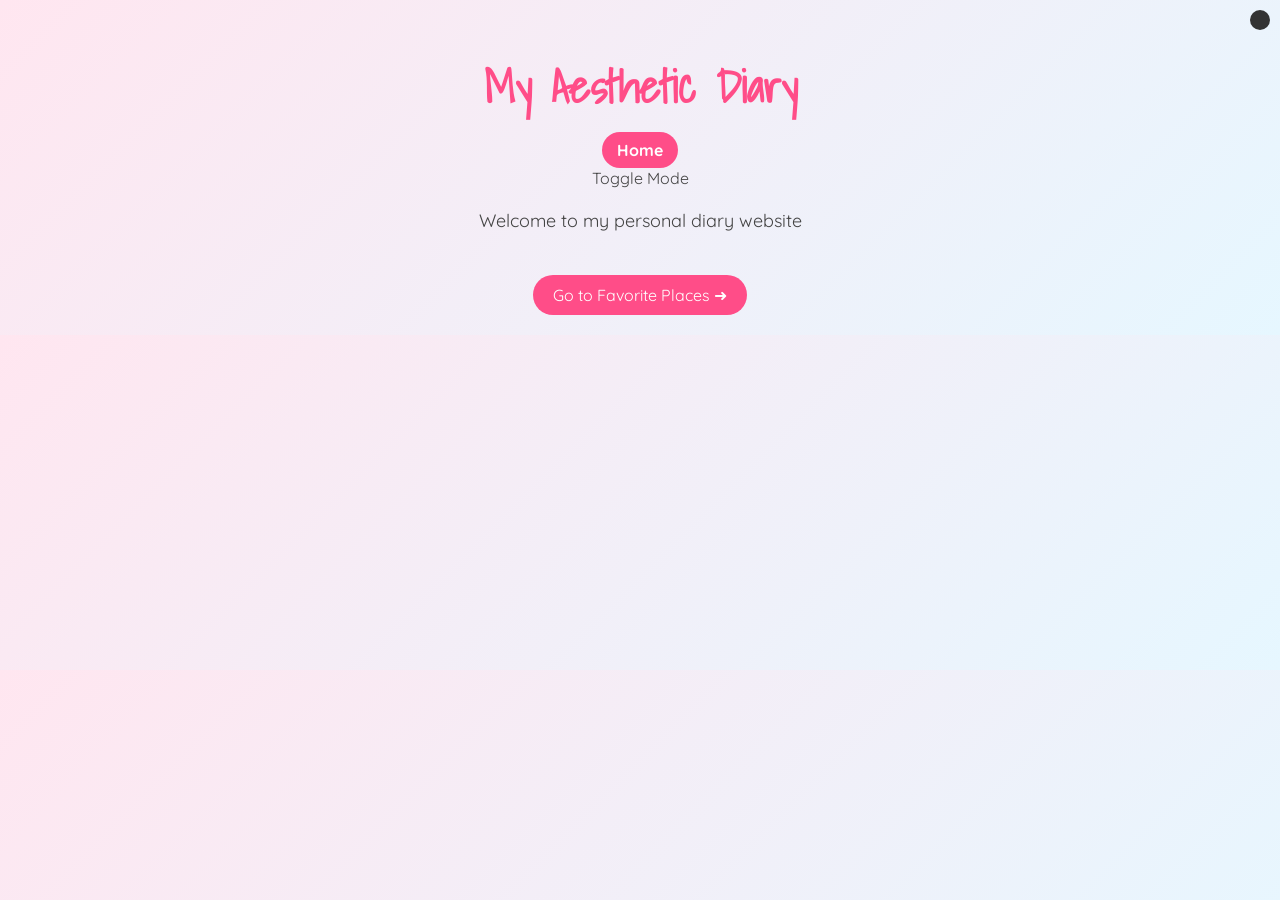
<file: index.html>
<!DOCTYPE html>
<html>
<header>
    <h1>My Aesthetic Diary</h1>
    <nav>
        <a href="index.html">Home</a>
</nav>
</header>

<body>

<button onclick="toggleMode"class=mode-btn></button> Toggle Mode</button>

<p>Welcome to my personal diary website </p>
<link rel="stylesheet" href="style.css">

<a href="favorite-places.html">Go to Favorite Places ➜</a>

<script>
function toggleMode() {
    document.body.classList.toggle("dark");
}
</script>

</body>
</html>
</file>
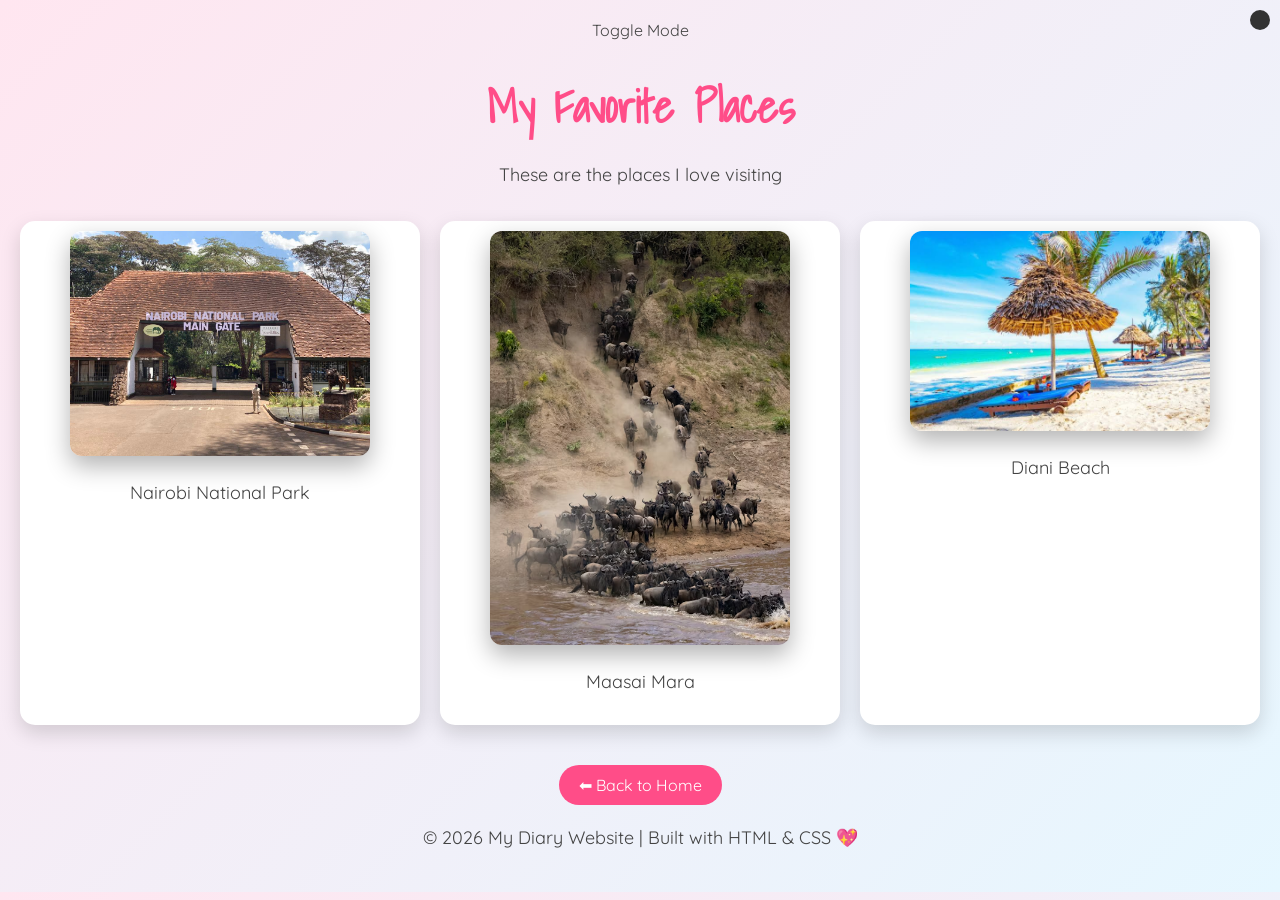
<file: favorite-places.html>
<!DOCTYPE html>
<html>
<head>
    <title>Favorite Places</title>
    <link rel="stylesheet" href="style.css">
</head>

<body>

<button onclick="toggleMode()" class="mode-btn"></button> Toggle Mode</button>

<h1> My Favorite Places</h1>

<p>These are the places I love visiting </p>

<div class="gallery">

    <div class="card">
        <img src="images/nairobi-national-park-main-gate.jpeg">
        <p>Nairobi National Park</p>
    </div>

    <div class="card">
        <img src="images/maasai mara.avif">
        <p>Maasai Mara</p>
    </div>

    <div class="card">
        <img src="images/diani beach.jpeg">
        <p>Diani Beach</p>
    </div>

</div>

<br>
<a class="back" href="index.html">⬅ Back to Home</a>

<script>
function toggleMode() {
    document.body.classList.toggle("dark");
}
</script>

</body>
<footer>
    <p>© 2026 My Diary Website | Built with HTML & CSS 💖</p>
</footer>
</html>
</file>
<file: style.css>
/* 🌸 GOOGLE FONTS */
@import url('https://fonts.googleapis.com/css2?family=Quicksand:wght@300;400;600&family=Shadows+Into+Light&display=swap');

/* 🌷 BASE LIGHT MODE */
body {
    font-family: 'Quicksand', sans-serif;
    margin: 0;
    padding: 20px;
    background: linear-gradient(135deg, #ffe6f0, #e6f7ff);
    color: #444;
    text-align: center;
    transition: 0.5s ease;
}
* {
    box-sizing: border-box;
}

/* 🌙 DARK MODE */
body.dark {
    background: linear-gradient(135deg, #1a1a2e, #16213e);
    color: #f5f5f5;
}

/* 📔 TITLE */
h1 {
    font-family: 'Shadows Into Light', cursive;
    font-size: 45px;
    color: #ff4d88;
    margin-bottom: 10px;
    animation: fadeIn 1s ease-in-out;
}

/* 🌙 DARK TITLE */
body.dark h1 {
    color: #ff80aa;
}

/* 📖 TEXT */
p {
    font-size: 18px;
    line-height: 1.7;
}

/* 🏞️ GALLERY GRID */
.gallery {
    display: grid;
    grid-template-columns: repeat(auto-fit, minmax(220px, 1fr));
    gap: 20px;
    margin-top: 30px;
}
img {
    width: 100%;
    max-width: 300px;
    border-radius: 15px;
    box-shadow: 0 10px 25px rgba(0,0,0,0.3);
    transition: transform 0.3s ease;
}

img:hover {
    transform: scale(1.05);
}
/* 🖼️ CARD STYLE */
.card {
    background: white;
    border-radius: 15px;
    padding: 10px;
    box-shadow: 0 8px 20px rgba(0,0,0,0.15);
    transition: transform 0.3s ease;
}
section {
    background: rgba(255,255,255,0.3);
    margin: 20px;
    padding: 15px;
    border-radius: 15px;
    box-shadow: 0 5px 15px rgba(0,0,0,0.2);
}

/* DARK CARDS */
body.dark .card {
    background: #222;
}

/* IMAGE STYLE */
.card img {
    width: 100%;
    border-radius: 12px;
}

/* HOVER EFFECT */
.card:hover {
    transform: scale(1.05);
}

/* 🔗 BUTTON STYLE */
a {
    display: inline-block;
    margin-top: 20px;
    padding: 10px 20px;
    background: #ff4d88;
    color: white;
    border-radius: 20px;
    text-decoration: none;
    transition: 0.3s;
}

a:hover {
    background: #ff1f6a;
    transform: scale(1.05);
}

/* 🌙 MODE BUTTON */
.mode-btn {
    position: fixed;
    top: 10px;
    right: 10px;
    padding: 10px;
    border: none;
    border-radius: 20px;
    cursor: pointer;
    background: #333;
    color: white;
}

/* ✨ FADE ANIMATION */
@keyframes fadeIn {
    from { opacity: 0; transform: translateY(-20px); }
    to { opacity: 1; transform: translateY(0); }
}
nav {
    margin-top: 10px;
}

nav a {
    text-decoration: none;
    margin: 0 10px;
    padding: 8px 15px;
    background: #ff4d88;
    color: white;
    border-radius: 20px;
    font-weight: bold;
    transition: 0.3s;
}

nav a:hover {
    background: #ff1f6a;
    transform: scale(1.1);
}
</file>
